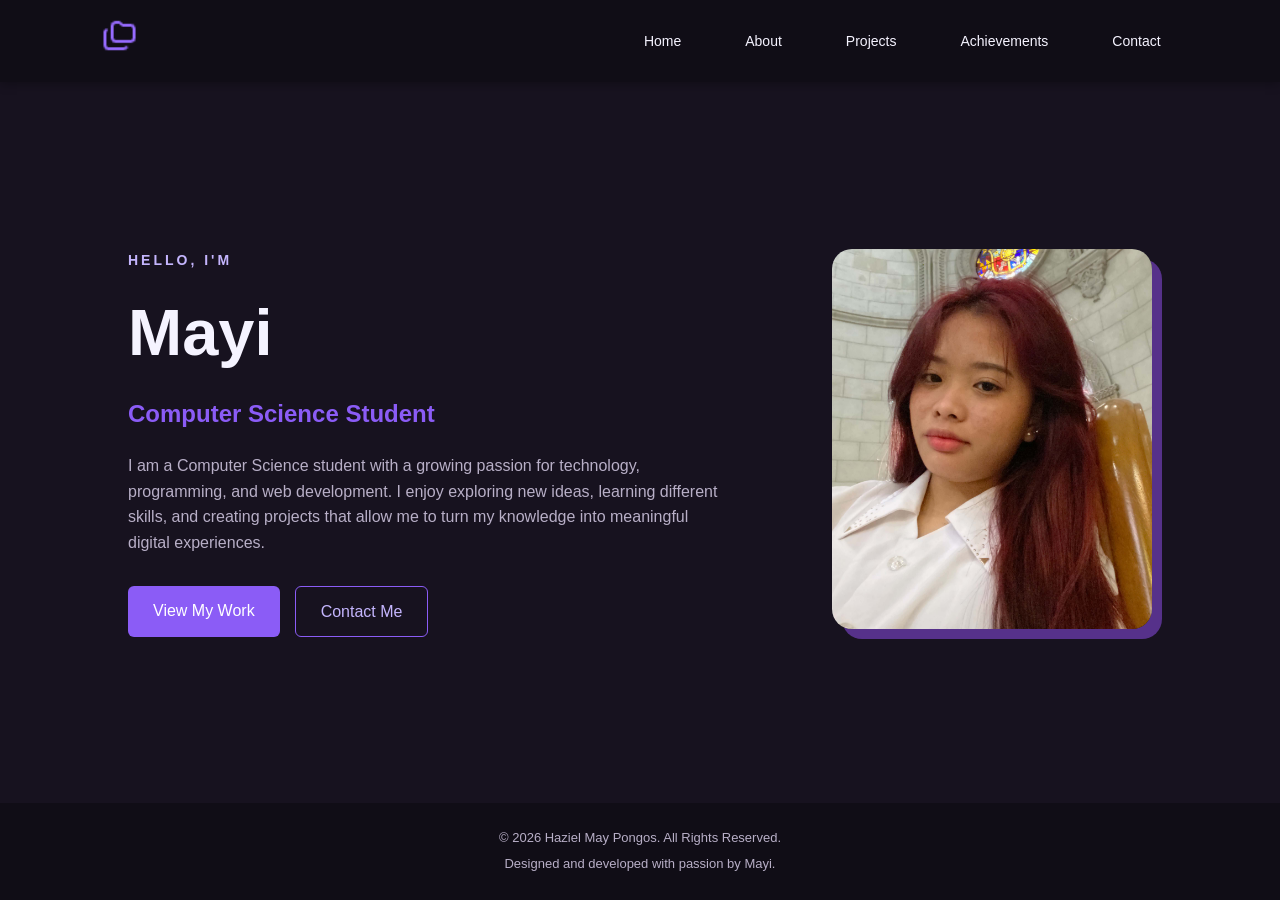
<file: index.html>
<!DOCTYPE html>
<html lang="en">

<head>
    <meta charset="UTF-8">
    <meta name="viewport" content="width=device-width, initial-scale=1.0">
    <meta name="author" content="Haziel May Pongos">
    <link rel="icon" href="data:image/svg+xml,<svg xmlns=%22http://www.w3.org/2000/svg%22 viewBox=%220 0 100 100%22><text y=%22.9em%22 font-size=%2290%22>💜</text></svg>">    
    <title>My Portfolio | Website</title>

    <link rel="stylesheet" href="style.css">
</head>

<body>

    <!-- HEADER / NAVIGATION -->
    <header>
        <nav class="navbar">

            <a href="#home" class="logo"> <img src="folders.png" alt="Portfolio Logo"> </a>

            <ul class="nav-links">
                <li><a href="#home">Home</a></li>
                <li><a href="#about">About</a></li>
                <li><a href="#projects">Projects</a></li>
                <li><a href="#achievements">Achievements</a></li>
                <li><a href="#contact">Contact</a></li>
            </ul>

        </nav>
    </header>


    <!-- HOME SECTION -->
    <section class="hero page-section active" id="home">

        <div class="hero-content">

            <p class="greeting">HELLO, I'M</p>

            <h1>Mayi</h1>

            <h2>Computer Science Student</h2>

            <p class="hero-description">
                I am a Computer Science student with a growing passion
                for technology, programming, and web development.
                I enjoy exploring new ideas, learning different skills,
                and creating projects that allow me to turn my knowledge
                into meaningful digital experiences.
            </p>

            <div class="hero-buttons">
                <a href="#projects" class="btn">View My Work</a>
                <a href="#contact" class="btn btn-outline">Contact Me</a>
            </div>

        </div>

        <div class="hero-image">
            <img src="profile.jpeg" alt="Portrait of Mayi">
        </div>

    </section>


    <!-- ABOUT SECTION -->
    <section class="about page-section" id="about">

        <div class="about-content">

            <p class="section-subtitle">GET TO KNOW ME</p>

            <h2>About Me</h2>

            <p>
                I am a third-year Computer Science student who enjoys
                learning about technology, programming, and web development.
                I like exploring new things and discovering how websites
                and applications are created.
            </p>

            <p>
                As a student, I am still learning and improving my skills
                through school activities and personal projects.
                I enjoy trying new things, making mistakes, and learning
                from every experience.
            </p>

            <div class="about-details">
                <p><strong>Course:</strong> BS Computer Science</p>
                <p><strong>Current Year Level:</strong> Third Year</p>
                <p><strong>Hobbies:</strong> Reading Wattpad, watching anime and K-dramas, playing online games, and cooking.</p>                
                <p><strong>Interests:</strong> Web Development, Technology, Programming</p>
            </div>

            <div class="skills-list">
                <h3>Technologies I Explore</h3>
                <p>HTML • CSS • JavaScript • Java • MySQL • Packet Tracer • Python</p>
            </div>

        </div>

    </section>


    <!-- PROJECTS SECTION -->
    <section class="projects page-section" id="projects">

        <div class="section-heading">

            <p class="section-subtitle">MY WORKS</p>
            <h2>My Projects</h2>

            <p>
                A collection of my academic and personal projects.
            </p>

        </div>

<!-- PROJECT CARDS -->
<div class="projects-container">

    <a href="calculator.html" class="project-card">

        <div class="project-info">

            <p class="project-category">PERSONAL PROJECT</p>

            <h3>Calculator</h3>

            <p>
                A functional calculator application designed with
                a clean interface. It performs basic mathematical
                operations with an interactive user experience.
            </p>

            <span>Java • HTML • CSS • JavaScript</span>

        </div>

    </a>


    <a href="acad-proj.html" class="project-card">

        <div class="project-info">

            <p class="project-category">ACADEMIC PROJECT</p>

            <h3>List of Other Projects</h3>

            <p>
                A collection of academic projects developed
                throughout my Computer Science journey, 
                showcasing my programming skills and
                problem-solving abilities.
            </p>

            <span>Click to View Projects</span>

        </div>

    </a>


    <a href="index.html" class="project-card">

        <div class="project-info">

            <p class="project-category">PERSONAL PROJECT</p>

            <h3>Personal Portfolio Website</h3>

            <p>
                A personal website created to showcase my background,
                projects, and achievements using web development technologies.
            </p>

            <span>HTML • CSS • JavaScript</span>

        </div>

    </a>

</div>
</section>



        <!-- ACHIEVEMENTS SECTION -->
<section class="achievements page-section" id="achievements">

    <div class="certificates">

        <div class="section-heading">
            <p class="section-subtitle">MY ACHIEVEMENTS</p>
            <h2>Certificates</h2>
            <p>
                Certifications and learning experiences that
                contribute to my personal and professional growth.
            </p>
        </div>

        <div class="certificates-container">

            <div class="certificate-card">
                <h3>Techcellence Award</h3>
                <img src="cert 1.jpg">
            </div>

            <div class="certificate-card">
                <h3>Certificate of Recognition</h3>
                <img src="cert 2.jpg">
            </div>

            <div class="certificate-card">
                <h3>Shake it to Win it</h3>
                <img src="cert 3.jpg">
            </div>

            <div class="certificate-card">
                <h3>Certificate of Recognition</h3>
                <img src="cert 4.jpg">
            </div>

            <div class="certificate-card">
                <h3>Zumba Competition</h3>
                <img src="cert 5.jpg">
            </div>

        </div>

    </div>

</section>


    <!-- CONTACT SECTION -->
    <section class="contact page-section" id="contact">

        <div class="contact-content">

            <p class="section-subtitle">LET'S CONNECT</p>

            <h2>Get In Touch</h2>

            <p>
                Have a question, collaboration idea, or just want to connect?
                Feel free to reach out through my contact details below.
            </p>

            <div class="contact-details">

                <p>
                    <strong>Email:</strong>
                    <a href="mailto:zelmaypongos@email.com">zelmaypongos@email.com</a>
                </p>

                <p>
                    <strong>Facebook:</strong>
                    <a href="https://www.facebook.com/hazielmay.pongos.2025/" target="_blank" rel="noopener noreferrer"> 
                       My Facebook Profile
                    </a>
                </p>

                <p>
                    <strong>GitHub:</strong>
                    <a href="https://github.com/hazielmay" target="_blank" rel="noopener noreferrer">
                        My GitHub Profile
                    </a>
                </p>

            </div>

        </div>

    </section> 


    <!-- FOOTER -->
    <footer>

        <p>
            &copy; <span id="year"></span> Haziel May Pongos.
            All Rights Reserved.
        </p>

        <p>Designed and developed with passion by Mayi.</p>

    </footer>


    <!-- JAVASCRIPT -->
    <script src="script.js"></script>
</body>
</html>
</file>
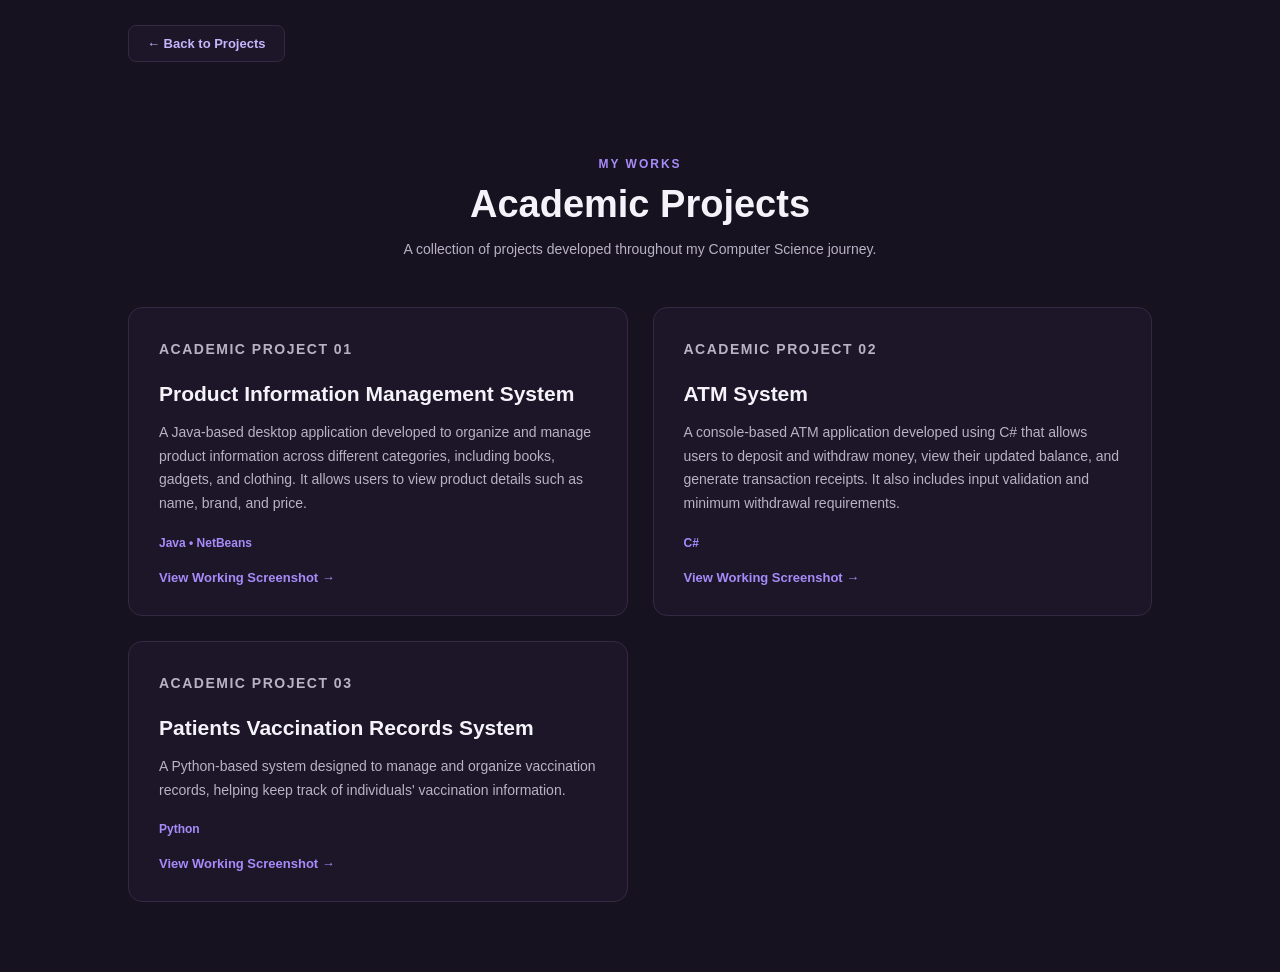
<file: acad-proj.html>
<!DOCTYPE html>
<html lang="en">

<head>
    <meta charset="UTF-8">
    <meta name="viewport" content="width=device-width, initial-scale=1.0">
    <title>Academic Projects | My Portfolio</title>
    <link rel="stylesheet" href="acad-proj.css">
</head>

<body>

    <header>
        <a href="index.html#projects" class="back-link">← Back to Projects</a>
    </header>

    <main class="academic-projects">

        <div class="section-heading">
            <p class="section-subtitle">MY WORKS</p>
            <h1>Academic Projects</h1>
            <p>A collection of projects developed throughout my Computer Science journey.</p>
        </div>

        <div class="academic-container">

            <!-- PROJECT 1 -->
            <div class="academic-card">
                <div class="project-info">
                    <p class="project-category">ACADEMIC PROJECT 01</p>
                    <h2>Product Information Management System</h2>
                    <p>
                        A Java-based desktop application developed to 
                        organize and manage product information across different categories, 
                        including books, gadgets, and clothing. It allows users to 
                        view product details such as name, brand, and price.
                    </p>
                    <span>Java • NetBeans</span>
                    <a href="PIMS.html" class="screenshot-link">View Working Screenshot →</a>
                </div>
            </div>

            <!-- PROJECT 2 -->
            <div class="academic-card">
                <div class="project-info">
                    <p class="project-category">ACADEMIC PROJECT 02</p>
                    <h2>ATM System</h2>
                    <p>
                        A console-based ATM application developed using C# that 
                        allows users to deposit and withdraw money, view their 
                        updated balance, and generate transaction receipts. 
                        It also includes input validation and minimum withdrawal 
                        requirements.
                    </p>
                    <span>C#</span>
                    <a href="atm-screenshots.html" class="screenshot-link">View Working Screenshot →</a>
                </div>
            </div>

            <!-- PROJECT 3 -->
            <div class="academic-card">
                <div class="project-info">
                    <p class="project-category">ACADEMIC PROJECT 03</p>
                    <h2>Patients Vaccination Records System</h2>
                    <p>
                        A Python-based system designed to manage and 
                        organize vaccination records, helping keep 
                        track of individuals' vaccination information.
                    </p>
                    <span>Python</span>
                    <a href="PVRS.html" class="screenshot-link">View Working Screenshot →</a>
                </div>
            </div>

        </div>

    </main>

</body>
</html>
</file>
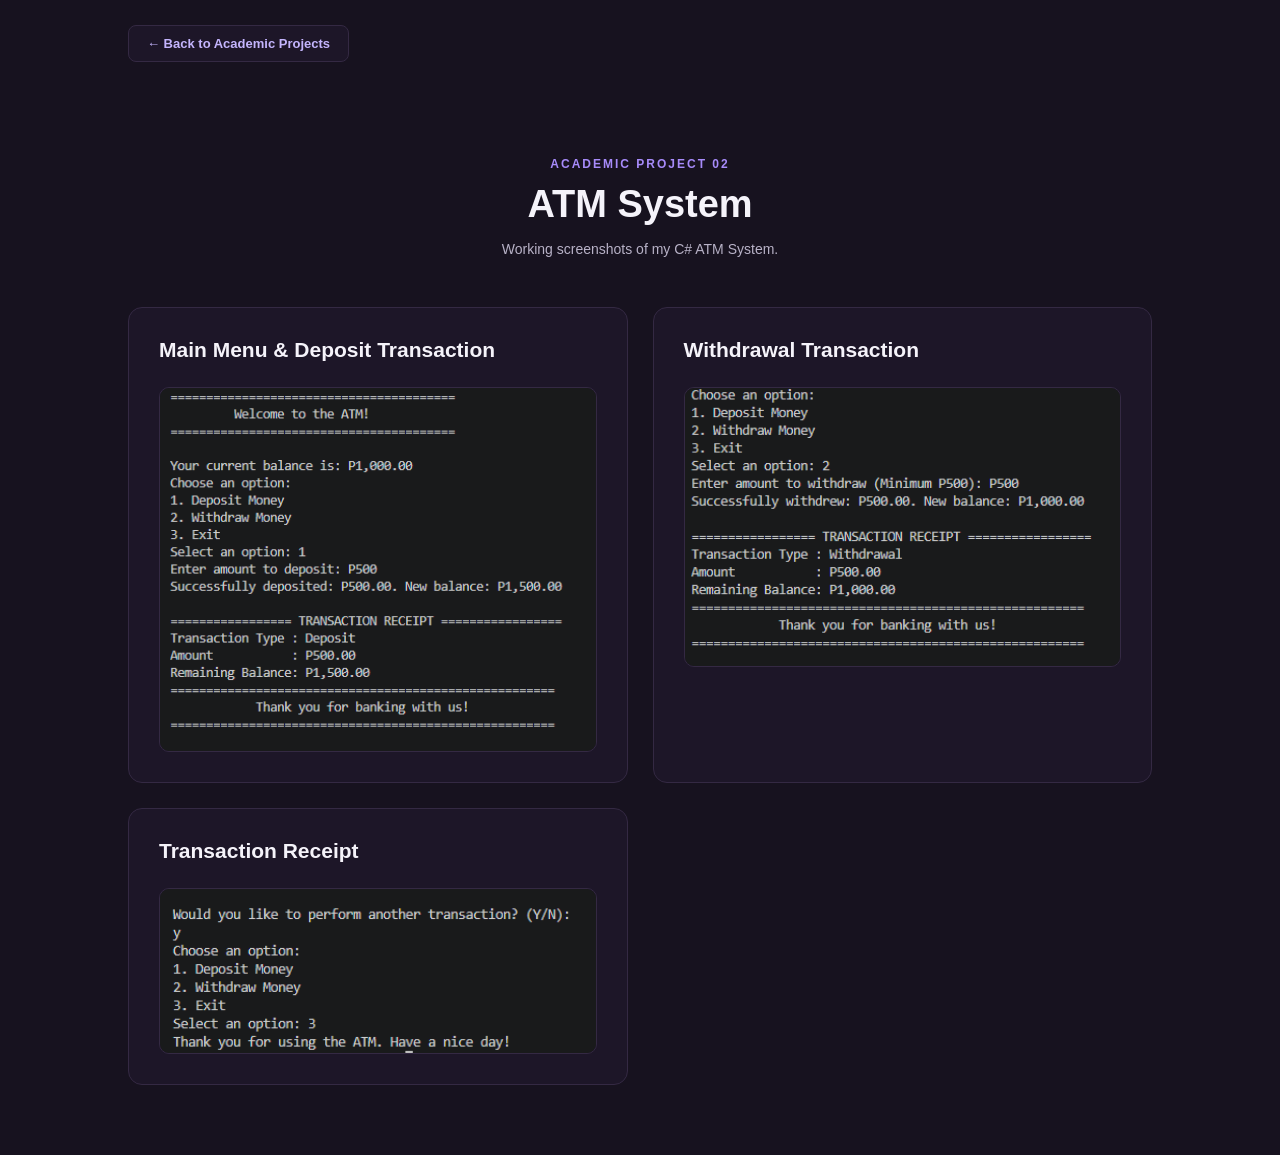
<file: atm-screenshots.html>
<!DOCTYPE html>
<html lang="en">

<head>
    <meta charset="UTF-8">
    <meta name="viewport" content="width=device-width, initial-scale=1.0">
    <title>ATM System Screenshots | My Portfolio</title>
    <link rel="stylesheet" href="acad-proj.css">
</head>

<body>

    <header>
        <a href="acad-proj.html" class="back-link">
            ← Back to Academic Projects
        </a>
    </header>

    <main class="academic-projects">

        <div class="section-heading">
            <p class="section-subtitle">ACADEMIC PROJECT 02</p>
            <h1>ATM System</h1>
            <p>Working screenshots of my C# ATM System.</p>
        </div>

        <div class="academic-container">

            <div class="academic-card">
                <div class="project-info">
                    <h2>Main Menu & Deposit Transaction</h2>
                    <img src="ATM 1.png"
                         alt="ATM Screenshot 1">
                </div>
            </div>

            <div class="academic-card">
                <div class="project-info">
                    <h2>Withdrawal Transaction</h2>
                    <img src="ATM 2.png"
                         alt="ATM Withdrawal Transaction">
                </div>
            </div>

            <div class="academic-card">
                <div class="project-info">
                    <h2>Transaction Receipt</h2>
                    <img src=" ATM 3.png"
                        alt="ATM Transaction Receipt">
                </div>
            </div>

        </div>

    </main>

</body>
</html>
</file>
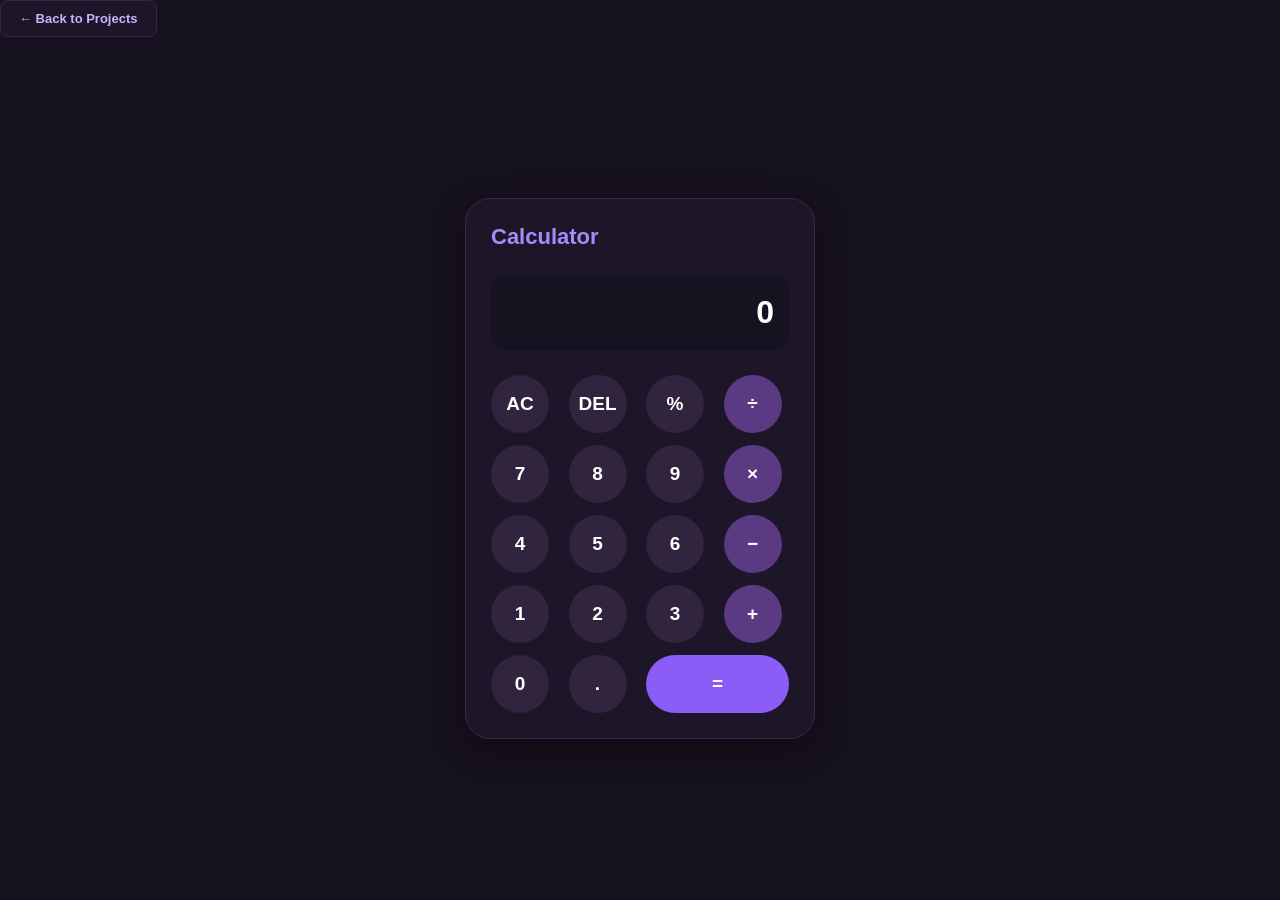
<file: calculator.html>
<!DOCTYPE html>
<html lang="en">
<head>
    <meta charset="UTF-8">
    <meta name="viewport" content="width=device-width, initial-scale=1.0">
    <title>Calculator | My Portfolio</title>
    <link rel="stylesheet" href="calc.css">
</head>
<body>

    <header>
        <a href="index.html#projects" class="back-link">← Back to Projects</a>
    </header>
 
    <main class="calculator-container">
        <div class="calculator">
            <div class="calculator-title">Calculator</div>

            <input type="text" id="display" value="0" readonly>

            <div class="buttons">
                <button>AC</button>
                <button>DEL</button>
                <button>%</button>
                <button>÷</button>

                <button>7</button>
                <button>8</button>
                <button>9</button>
                <button>×</button>

                <button>4</button>
                <button>5</button>
                <button>6</button>
                <button>−</button>

                <button>1</button>
                <button>2</button>
                <button>3</button>
                <button>+</button>

                <button>0</button>
                <button>.</button>
                <button class="equal">=</button>
            </div>
        </div>
    </main>

    <script src="calc.js"></script>
</body>
</html>
</file>
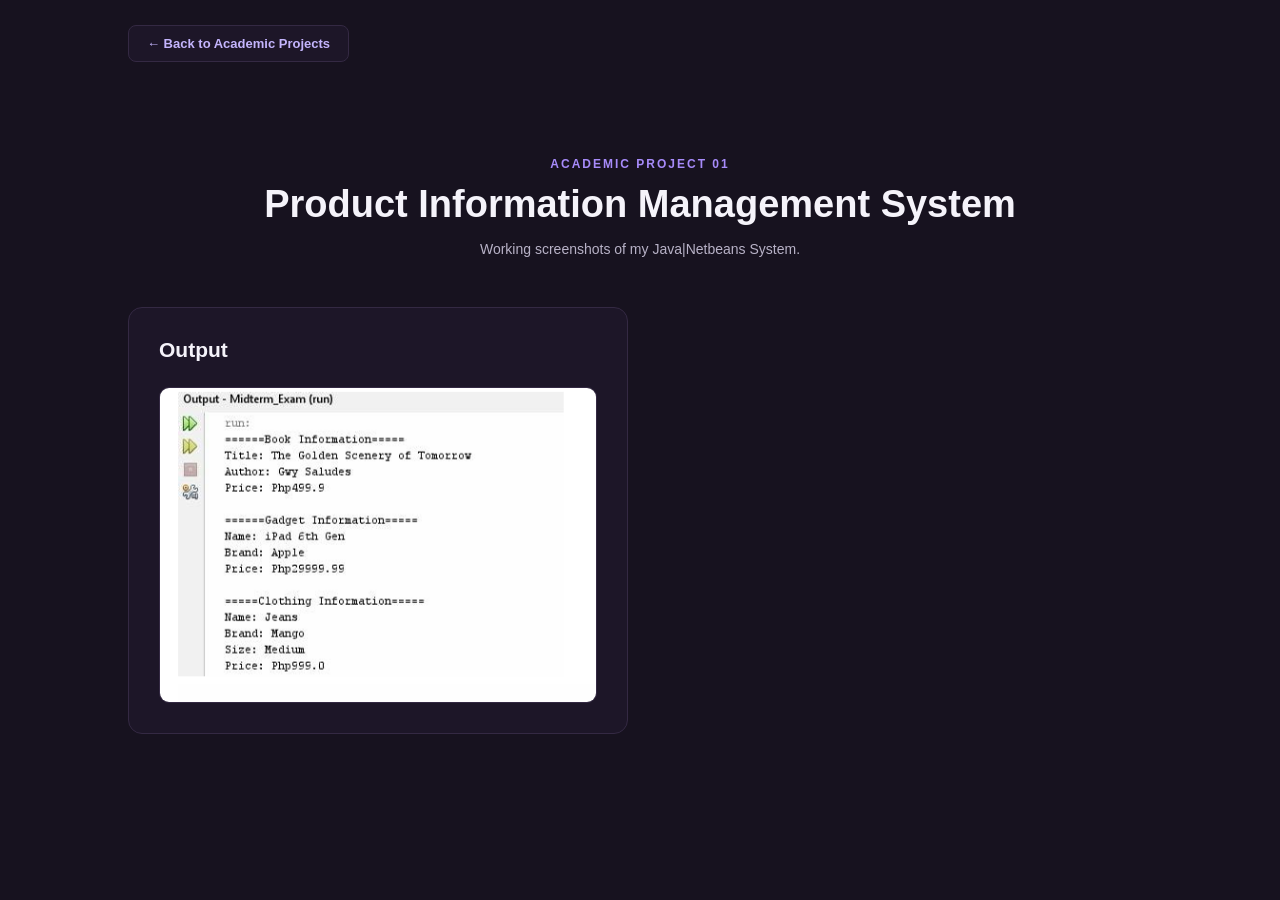
<file: PIMS.html>
<!DOCTYPE html>
<html lang="en">

<head>
    <meta charset="UTF-8">
    <meta name="viewport" content="width=device-width, initial-scale=1.0">
    <title>ATM System Screenshots | My Portfolio</title>
    <link rel="stylesheet" href="acad-proj.css">
</head>

<body>

    <header>
        <a href="acad-proj.html" class="back-link">
            ← Back to Academic Projects
        </a>
    </header>

    <main class="academic-projects">

        <div class="section-heading">
            <p class="section-subtitle">ACADEMIC PROJECT 01</p>
            <h1>Product Information Management System</h1>
            <p>Working screenshots of my Java|Netbeans System.</p>
        </div>

        <div class="academic-container">

            <div class="academic-card">
                <div class="project-info">
                    <h2>Output</h2>
                    <img src="pims.png"
                         alt="PIMS Screenshot 1">
                </div>
            </div>

        </div>

    </main>

</body>
</html>
</file>
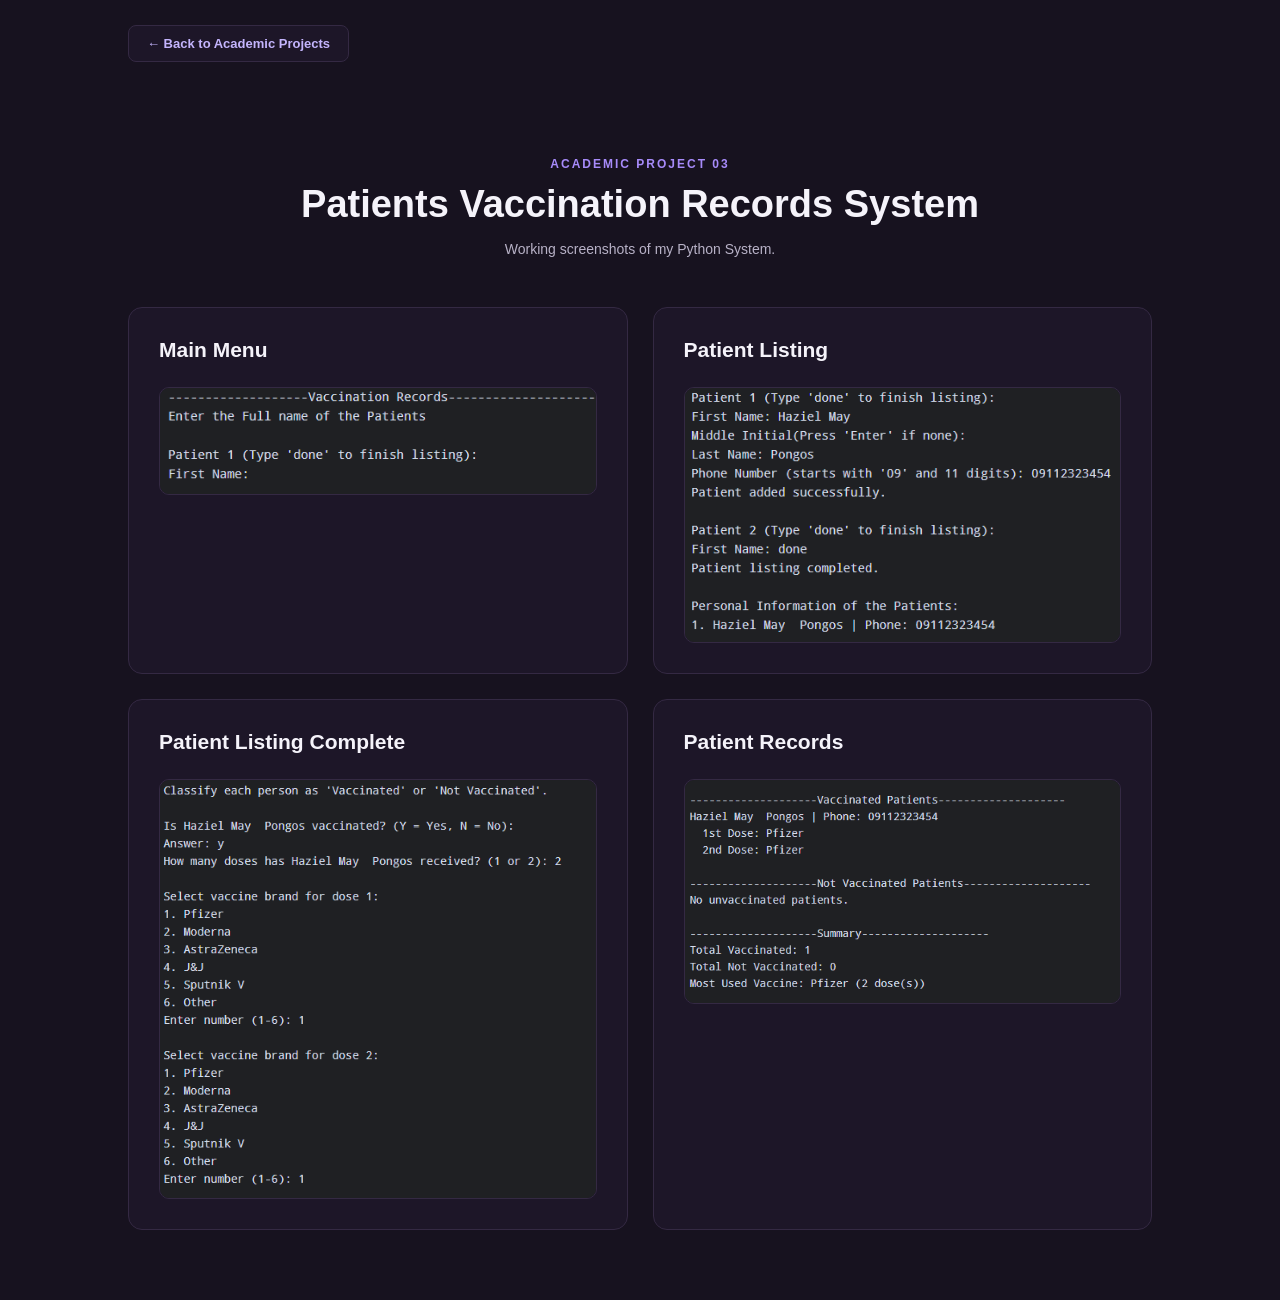
<file: PVRS.html>
<!DOCTYPE html>
<html lang="en">

<head>
    <meta charset="UTF-8">
    <meta name="viewport" content="width=device-width, initial-scale=1.0">
    <title>ATM System Screenshots | My Portfolio</title>
    <link rel="stylesheet" href="acad-proj.css">
</head>

<body>

    <header>
        <a href="acad-proj.html" class="back-link">
            ← Back to Academic Projects
        </a>
    </header>

    <main class="academic-projects">

        <div class="section-heading">
            <p class="section-subtitle">ACADEMIC PROJECT 03</p>
            <h1>Patients Vaccination Records System</h1>
            <p>Working screenshots of my Python System.</p>
        </div>

        <div class="academic-container">

            <div class="academic-card">
                <div class="project-info">
                    <h2>Main Menu</h2>
                    <img src="menu.png"
                         alt="menu">
                </div>
            </div>

            <div class="academic-card">
                <div class="project-info">
                    <h2>Patient Listing</h2>
                    <img src="listing.png"
                         alt="listing">
                </div>
            </div>

            <div class="academic-card">
                <div class="project-info">
                    <h2>Patient Listing Complete</h2>
                    <img src="listing complete.png"
                         alt="complete">
                </div>
            </div>

            <div class="academic-card">
                <div class="project-info">
                    <h2>Patient Records</h2>
                    <img src="record.png"
                         alt="record">
                </div>
            </div>

        </div>

    </main>

</body>
</html>
</file>
<file: style.css>
:root {
    --bg-color: #17121F;
    --section-color: #1D1628;
    --card-color: #241638;
    --primary-color: #8B5CF6;
    --secondary-color: #C4B5FD;
    --text-color: #F5F3FF;
    --muted-color: #B8AFC7;
    --border-color: #493366;
}

/* =================================
   GENERAL SETTINGS
================================= */

* {
    margin: 0;
    padding: 0;
    box-sizing: border-box;
    scroll-behavior: smooth;
}

body {
    font-family: Arial, sans-serif;
    background-color: var(--bg-color);
    color: var(--text-color);
    line-height: 1.6;
}

/* =================================
   NAVIGATION
================================= */

header {
    background-color: #100D16;
    padding: 18px 8%;
    position: sticky;
    top: 0;
    z-index: 100;
    flex-shrink: 0;
    box-shadow: 0 2px 10px rgba(0, 0, 0, 0.3);
}

.navbar {
    display: flex;
    justify-content: space-between;
    align-items: center;
}

.logo {
    font-size: 24px;
    font-weight: bold;
    color: var(--primary-color);
    text-decoration: none;
}

.nav-links {
    display: flex;
    list-style: none;
    gap: 30px;
}

.nav-links a {
    text-decoration: none;
    color: var(--text-color);
    font-size: 14px;
    padding: 9px 16px;
    border-radius: 8px;
    border: 1px solid transparent;
    transition: all 0.3s ease;
}

.nav-links a:hover {
    color: var(--secondary-color);
    background-color: var(--card-color);
    border: 1px solid var(--primary-color);
    box-shadow: 0 0 12px rgba(139, 92, 246, 0.2);}

/* =================================
   HOME SECTION
================================= */

.hero {
    min-height: 85vh;
    display: flex;
    align-items: center;
    justify-content: space-between;
    padding: 70px 10%;
    gap: 50px;
}

.hero-content {
    max-width: 600px;
}

.greeting {
    color: var(--secondary-color);
    font-size: 14px;
    font-weight: bold;
    letter-spacing: 3px;
}

.hero h1 {
    font-size: 65px;
    color: var(--text-color);
    margin: 10px 0;
}

.hero h2 {
    font-size: 24px;
    color: var(--primary-color);
    margin-bottom: 20px;
}

.hero-description {
    color: var(--muted-color);
    font-size: 16px;
    margin-bottom: 30px;
}

.hero-buttons {
    display: flex;
    gap: 15px;
}

.btn {
    display: inline-block;
    background-color: var(--primary-color);
    color: white;
    padding: 12px 25px;
    border-radius: 6px;
    text-decoration: none;
    transition: 0.3s;
}

.btn:hover {
    background-color: #7041D8;
    transform: translateY(-3px);
}

.btn-outline {
    background-color: transparent;
    color: var(--secondary-color);
    border: 1px solid var(--primary-color);
}

.btn-outline:hover {
    background-color: var(--primary-color);
    color: white;
}

.hero-image img {
    width: 320px;
    height: 380px;
    object-fit: cover;
    border-radius: 20px;
    box-shadow: 10px 10px 0 #56318A;
}

/* =================================
   ABOUT SECTION
================================= */

.about {
    padding: 90px 12%;
    background-color: var(--bg-color);
}

.about-content {
    width: 100%;
    max-width: 900px;
    margin: auto;
}

.section-subtitle {
    color: var(--secondary-color);
    font-size: 13px;
    font-weight: bold;
    letter-spacing: 2px;
    margin-bottom: 10px;
}

.about h2,
.section-heading h2,
.contact h2 {
    font-size: 35px;
    margin-bottom: 20px;
    color: var(--text-color);
}

.about-content > p:not(.section-subtitle) {
    color: var(--muted-color);
    margin-bottom: 18px;
}

.about-details {
    margin-top: 30px;
}

.about-details p {
    margin-bottom: 10px;
    color: var(--muted-color);
}

.about-details strong {
    color: var(--secondary-color);
}

.skills-list {
    margin-top: 30px;
    padding: 20px;
    background-color: var(--card-color);
    border: 1px solid var(--border-color);
    border-radius: 10px;
}

.skills-list h3 {
    margin-bottom: 10px;
    color: var(--secondary-color);
}

.skills-list p {
    color: var(--muted-color);
}

/* =================================
   PROJECTS SECTION
================================= */

.projects {
    padding: 90px 10%;
    background-color: var(--section-color);
}

.section-heading {
    text-align: center;
    margin-bottom: 45px;
}

.section-heading > p:last-child {
    color: var(--muted-color);
}

.projects-container {
    display: grid;
    grid-template-columns: repeat(3, 1fr);
    gap: 25px;
}

.project-card {
    background-color: var(--card-color);
    border-radius: 12px;
    padding: 30px 25px;
    box-shadow: 0 5px 20px rgba(0, 0, 0, 0.2);
    transition: 0.3s;
    border: 1px solid var(--border-color);
    text-decoration: none;
    color: inherit;
    display: block;
}

.project-card:hover {
    transform: translateY(-7px);
    box-shadow: 0 10px 25px rgba(139, 92, 246, 0.15);
}

.project-category {
    color: var(--secondary-color);
    font-size: 12px;
    font-weight: bold;
    letter-spacing: 1px;
    margin-bottom: 12px;
}

.project-info h3 {
    font-size: 20px;
    margin-bottom: 12px;
    color: var(--text-color);
}

.project-info p {
    color: var(--muted-color);
    font-size: 14px;
    margin-bottom: 20px;
}

.project-info span {
    color: var(--secondary-color);
    font-size: 12px;
    font-weight: bold;
}

/* =================================
   CERTIFICATES
================================= */

.certificates {
    margin-top: 100px;
}


.certificates-container {
    display: grid;
    grid-template-columns: repeat(3, 1fr);
    gap: 25px;
}

.certificate-card {
    background-color: var(--card-color);
    border: 1px solid var(--border-color);
    border-radius: 14px;
    padding: 12px;
    overflow: hidden;
    transition: 0.3s ease;
}

.certificate-card img {
    display: block;
    width: 100%;
    height: 230px;
    object-fit: contain;
    border-radius: 8px;
    transition: transform 0.8s ease;
}

.certificate-card:hover {
    transform: translateY(-7px);
    border-color: var(--secondary-color);
    box-shadow: 0 10px 25px rgba(139, 92, 246, 0.15);
}

.certificate-card:hover img {
    transform: scale(2.00);
}

@media (max-width: 768px) {
    .certificates-container {
        grid-template-columns: repeat(2, 1fr);
    }
}

@media (max-width: 480px) {
    .certificates-container {
        grid-template-columns: 1fr;
    }
}


.certificate-card:hover {
    transform: translateY(-7px);
    box-shadow: 0 10px 25px rgba(139, 92, 246, 0.15);
    border-color: var(--primary-color);
}

.certificate-card h3 {
    color: var(--secondary-color);
    margin-bottom: 10px;
}

.certificate-card p {
    color: var(--muted-color);
    font-size: 14px;
}

/* =================================
   CONTACT SECTION
================================= */

.contact {
    padding: 90px 10%;
    background-color: var(--bg-color);
    text-align: center;
}

.contact-content {
    max-width: 650px;
    margin: auto;
}

.contact-content > p:not(.section-subtitle) {
    color: var(--muted-color);
    margin-bottom: 25px;
}

.contact-details {
    margin-top: 30px;
}

.contact-details p {
    margin-bottom: 15px;
    color: var(--muted-color);
}

.contact-details a {
    color: var(--secondary-color);
    text-decoration: none;
    transition: 0.3s;
}

.contact-details a:hover {
    color: var(--primary-color);
    text-decoration: underline;
}

/* =================================
   FOOTER
================================= */

footer {
    display: none;
    flex-shrink: 0;
    background-color: #100D16;
    color: var(--text-color);
    text-align: center;
    padding: 20px 15px;
}

footer p {
    font-size: 13px;
    margin: 5px 0;
    color: var(--muted-color);
}

/* =================================
   PAGE SWITCHING
================================= */

html,
body {
    height: 100%;
    overflow: hidden;
}

body {
    display: flex;
    flex-direction: column;
}

.page-section {
    display: none;
    flex: 1;
    min-height: 0;
    overflow-y: auto;
}

.page-section.active {
    display: flex;
    animation: fadeIn 0.5s ease;
}

/* HOME */

.hero.page-section.active {
    align-items: center;
    justify-content: space-between;
    min-height: 0;
}

/* ABOUT */

.about.page-section.active {
    align-items: center;
}

/* PROJECTS */

.projects.page-section.active {
    display: block;
}

/* ACHIEVEMENTS */

.achievements {
    padding: 90px 10%;
    background-color: var(--section-color);
}

.achievements.page-section.active {
    display: block;
}

/* CONTACT */

.contact.page-section.active {
    align-items: center;
    justify-content: center;
}

/* SHOW FOOTER ON HOME ONLY */

body:has(.hero.active) footer {
    display: block;
}

/* =================================
   FADE ANIMATION
================================= */

@keyframes fadeIn {
    from {
        opacity: 0;
        transform: translateY(10px);
    }

    to {
        opacity: 1;
        transform: translateY(0);
    }
}

/* =================================
   RESPONSIVE DESIGN
================================= */

@media (max-width: 900px) {
    .hero {
        padding: 60px 7%;
    }

    .hero-image img {
        width: 260px;
        height: 320px;
    }

    .projects-container {
        grid-template-columns: repeat(2, 1fr);
    }
}

@media (max-width: 650px) {
    header {
        padding: 15px 5%;
    }

    .navbar {
        flex-direction: column;
        gap: 15px;
    }

    .nav-links {
        gap: 15px;
        flex-wrap: wrap;
        justify-content: center;
    }

    .nav-links a {
        font-size: 12px;
    }

    .hero {
        flex-direction: column-reverse;
        text-align: center;
        padding: 40px 7%;
        gap: 25px;
    }

    .hero h1 {
        font-size: 48px;
    }

    .hero h2 {
        font-size: 20px;
    }

    .hero-buttons {
        justify-content: center;
        flex-wrap: wrap;
    }

    .hero-image img {
        width: 230px;
        height: 270px;
    }

    .about,
    .projects,
    .contact {
        padding: 65px 7%;
    }

    .projects-container,
    .certificates-container {
        grid-template-columns: 1fr;
    }

    .about h2,
    .section-heading h2,
    .contact h2 {
        font-size: 29px;
    }
}

.logo img {
    width: 35px;
    height: 35px;
    object-fit: contain;
    filter: brightness(0) saturate(100%) invert(42%) sepia(75%) saturate(1800%) hue-rotate(230deg);
    transition: 0.3s ease;
}

.logo img:hover {
    transform: scale(1.1);
}
</file>
<file: acad-proj.css>
/* =================================
   GENERAL
================================= */

* {
    margin: 0;
    padding: 0;
    box-sizing: border-box;
}

body {
    background-color: #17121F;
    color: #F5F3FA;
    font-family: Arial, sans-serif;
}

/* =================================
   HEADER
================================= */

header {
    padding: 25px 10%;
}

.back-link {
    display: inline-flex;
    align-items: center;
    gap: 8px;
    padding: 10px 18px;
    color: #C4B5FD;
    background-color: #1D1628;
    border: 1px solid #342943;
    border-radius: 8px;
    text-decoration: none;
    font-size: 13px;
    font-weight: 600;
    transition: all 0.3s ease;
}

.back-link:hover {
    color: #FFFFFF;
    background-color: #2A203A;
    border-color: #A78BFA;
    transform: translateX(-4px);
    box-shadow: 0 5px 15px rgba(139, 92, 246, 0.15);
}


/* =================================
   ACADEMIC PROJECTS
================================= */

.academic-projects {
    padding: 70px 10%;
}

.section-heading {
    text-align: center;
    margin-bottom: 50px;
}

.section-subtitle {
    color: #A78BFA;
    font-size: 12px;
    font-weight: bold;
    letter-spacing: 2px;
    margin-bottom: 12px;
}

.section-heading h1 {
    font-size: 38px;
    margin-bottom: 15px;
}

.section-heading > p:last-child {
    color: #B8B2C7;
    font-size: 14px;
}

/* =================================
   PROJECT CARDS
================================= */

.academic-container {
    display: grid;
    grid-template-columns: repeat(2, 1fr);
    gap: 25px;
}

.academic-card {
    background-color: #1D1628;
    border: 1px solid #342943;
    border-radius: 14px;
    padding: 30px;
    transition: 0.3s ease;
}

.academic-card:hover {
    transform: translateY(-6px);
    border-color: #A78BFA;
    box-shadow: 0 10px 25px rgba(139, 92, 246, 0.12);
}

.project-info {
    display: flex;
    flex-direction: column;
    align-items: flex-start;
}

.project-category {
    color: #A78BFA;
    font-size: 11px;
    font-weight: bold;
    letter-spacing: 1.5px;
    margin-bottom: 15px;
}

.project-info h2 {
    color: #F5F3FA;
    font-size: 21px;
    margin-bottom: 15px;
}

.project-info p {
    color: #B8B2C7;
    font-size: 14px;
    line-height: 1.7;
    margin-bottom: 20px;
}

.project-info span {
    color: #A78BFA;
    font-size: 12px;
    font-weight: bold;
    margin-bottom: 20px;
}

.screenshot-link {
    color: #A78BFA;
    font-size: 13px;
    font-weight: bold;
    text-decoration: none;
    transition: 0.3s;
}

.screenshot-link:hover {
    color: #FFFFFF;
    transform: translateX(5px);
}

/* =================================
   SCREENSHOT IMAGES
================================= */

.project-info img {
    width: 100%;
    height: auto;
    border-radius: 10px;
    border: 1px solid #342943;
    margin-top: 10px;
}

/* =================================
   RESPONSIVE
================================= */

@media (max-width: 768px) {

    .academic-projects {
        padding: 50px 6%;
    }

    .academic-container {
        grid-template-columns: 1fr;
    }

    .section-heading h1 {
        font-size: 30px;
    }

    header {
        padding: 20px 6%;
    }

}
</file>
<file: calc.css>
* {
    margin: 0;
    padding: 0;
    box-sizing: border-box;
    font-family: Arial, sans-serif;
}

body {
    min-height: 100vh;
    background: #17121F;
    color: white;
    display: flex;
    flex-direction: column;
}

.back-link {
    display: inline-flex;
    align-items: center;
    gap: 8px;
    padding: 10px 18px;
    color: #C4B5FD;
    background-color: #1D1628;
    border: 1px solid #342943;
    border-radius: 8px;
    text-decoration: none;
    font-size: 13px;
    font-weight: 600;
    transition: all 0.3s ease;
}

.back-link:hover {
    color: #FFFFFF;
    background-color: #2A203A;
    border-color: #A78BFA;
    transform: translateX(-4px);
    box-shadow: 0 5px 15px rgba(139, 92, 246, 0.15);
}

.calculator-container {
    flex: 1;
    display: flex;
    justify-content: center;
    align-items: center;
    padding: 20px;
}

.calculator {
    width: 350px;
    padding: 25px;
    background: #1D1628;
    border: 1px solid #38294D;
    border-radius: 25px;
    box-shadow: 0 10px 35px rgba(0, 0, 0, 0.4);
}

.calculator-title {
    font-size: 22px;
    font-weight: bold;
    color: #A78BFA;
    margin-bottom: 25px;
}

#display {
    width: 100%;
    height: 75px;
    background: #17121F;
    border: none;
    border-radius: 12px;
    margin-bottom: 25px;
    padding: 15px;
    color: white;
    font-size: 32px;
    font-weight: bold;
    text-align: right;
    outline: none;
}

.buttons {
    display: grid;
    grid-template-columns: repeat(4, 1fr);
    gap: 12px;
}

.buttons button {
    width: 58px;
    height: 58px;
    border: none;
    border-radius: 50%;
    background: #30243F;
    color: white;
    font-size: 19px;
    font-weight: bold;
    cursor: pointer;
    transition: 0.2s ease;
}

.buttons button:hover {
    background: #8B5CF6;
    transform: scale(1.08);
}

.buttons button:active {
    transform: scale(0.95);
}

.buttons button:nth-child(4n) {
    background: #5B3A83;
}

.buttons button.equal {
    grid-column: span 2;
    width: 100%;
    border-radius: 30px;
    background: #8B5CF6;
}

.buttons button.equal:hover {
    background: #A78BFA;
}

@media (max-width: 400px) {
    .calculator {
        width: 100%;
        max-width: 350px;
        padding: 20px;
    }

    .buttons button {
        width: 100%;
        height: 55px;
    }
}
</file>
